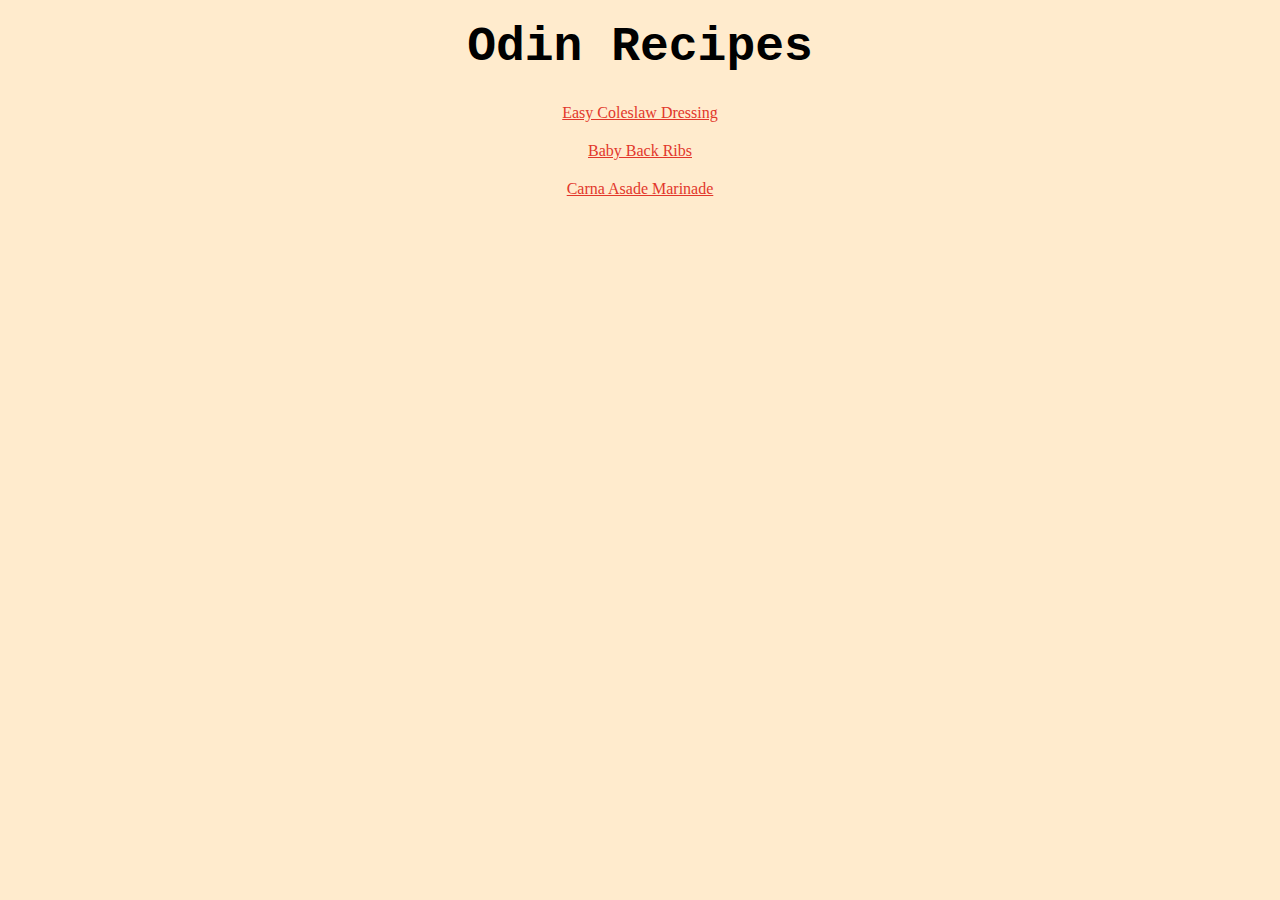
<file: index.html>
<!DOCTYPE html>
<html lang="en">
    <head>
        <link rel="stylesheet" href="./styles.css">
        <meta charset="UTF-8">
        <title>Odin Recipes</title>
    </head>
    <body style="background-color: blanchedalmond;">
        <h1>Odin Recipes</h1>
        <div class="myDiv"><a class="link" href="./recipes/easy_coleslaw_dressing.html">Easy Coleslaw Dressing</a></div>
        <div class="myDiv"><a class="link" href="./recipes/baby_back_ribs.html">Baby Back Ribs</a></div>
        <div class="myDiv"><a class="link" href="./recipes/carna_asade_marinade.html">Carna Asade Marinade</a></div>
    </body>


</html>
</file>
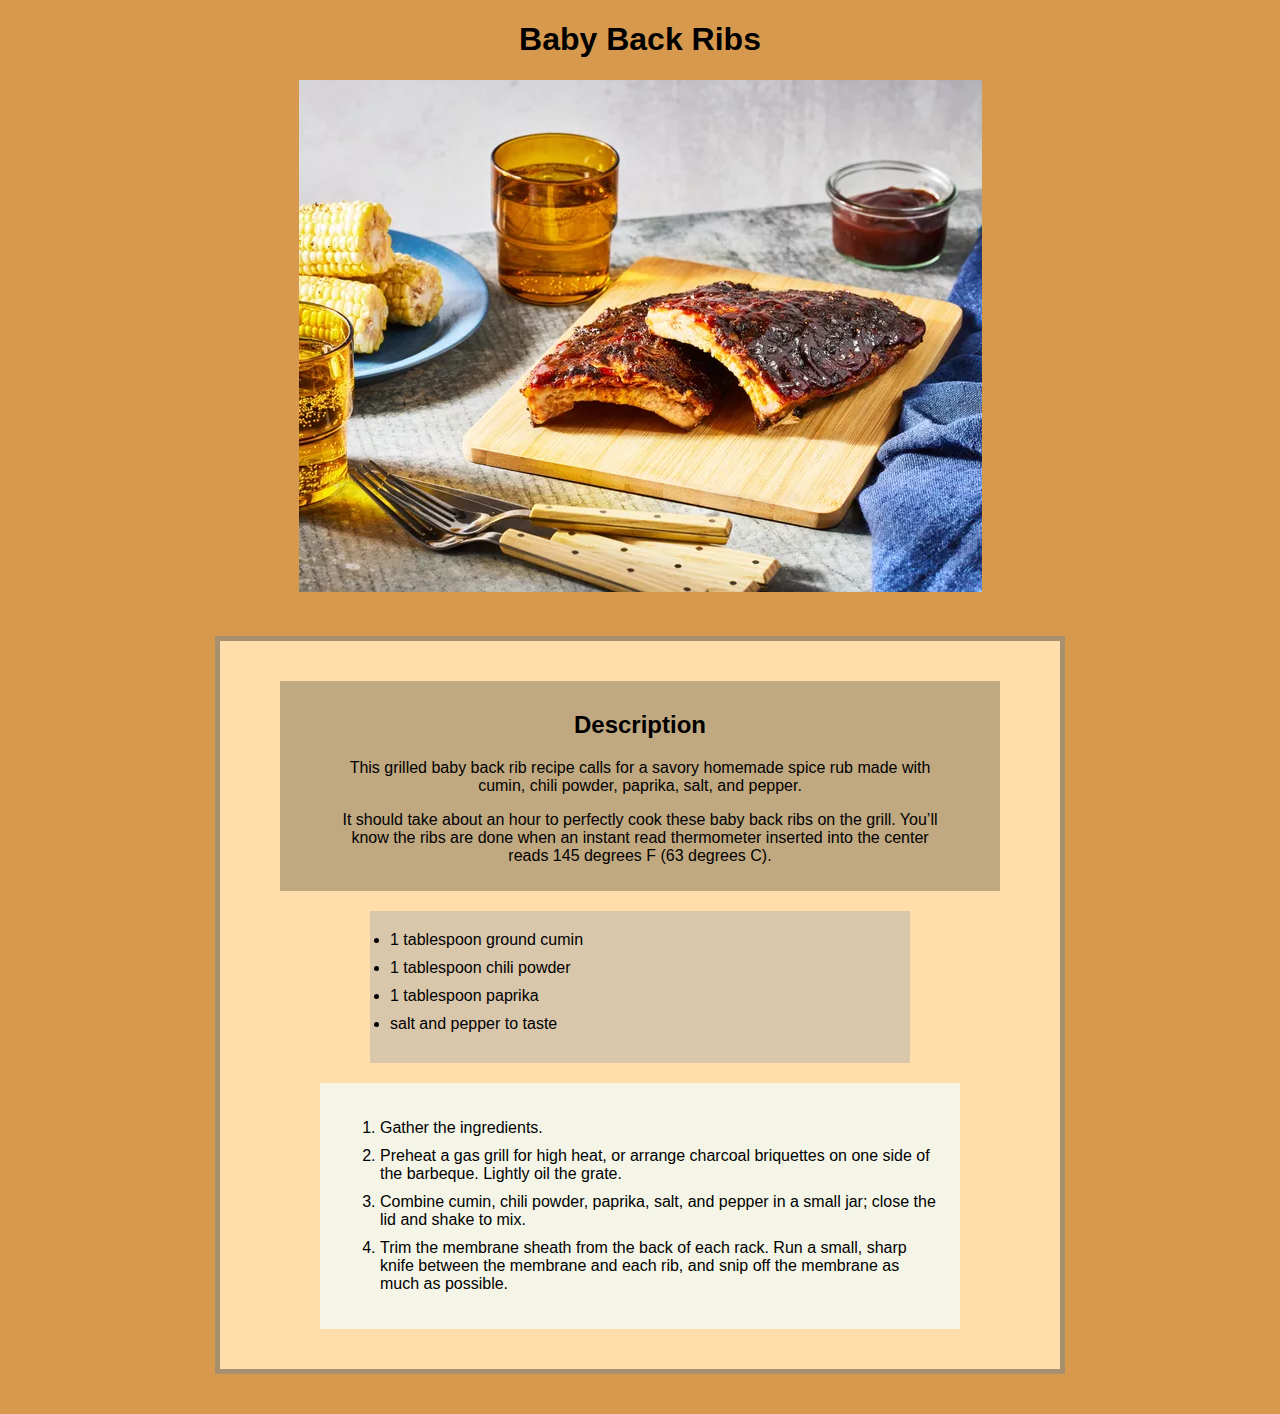
<file: recipes/baby_back_ribs.html>
<!DOCTYPE html>
<html lang="en">
<head>
    <link rel="stylesheet" href="./styles.css">
    <meta charset="UTF-8">
    <title>Baby Back Ribs</title>
</head>
<body>
    <h1>Baby Back Ribs</h1>
    <img src="./baby_back_ribs.webp" alt="Baby Back Ribs picture">
    <div class="center">
        <div class="content">
            <h2>Description</h2>
            <p>This grilled baby back rib recipe calls for a savory homemade spice rub made with cumin, chili powder, paprika, salt, and pepper. </p>
            <p>It should take about an hour to perfectly cook these baby back ribs on the grill. You’ll know the ribs are done when an instant read thermometer inserted into the center reads 145 degrees F (63 degrees C). </p>
        </div>
        <div>
            <ul>
                <li>1 tablespoon ground cumin</li>

                <li>1 tablespoon chili powder</li>

                <li>1 tablespoon paprika</li>

                <li>salt and pepper to taste</li>
            </ul>
        </div>
        <div class="steps">
            <ol>
                <li>Gather the ingredients.</li>

                <li>Preheat a gas grill for high heat, or arrange charcoal briquettes on one side of the barbeque. Lightly oil the grate.</li>

                <li>Combine cumin, chili powder, paprika, salt, and pepper in a small jar; close the lid and shake to mix.</li>

                <li>Trim the membrane sheath from the back of each rack. Run a small, sharp knife between the membrane and each rib, and snip off the membrane as much as possible.</li>
            </ol>
        </div>
    </div>
</body>
</html>
</file>
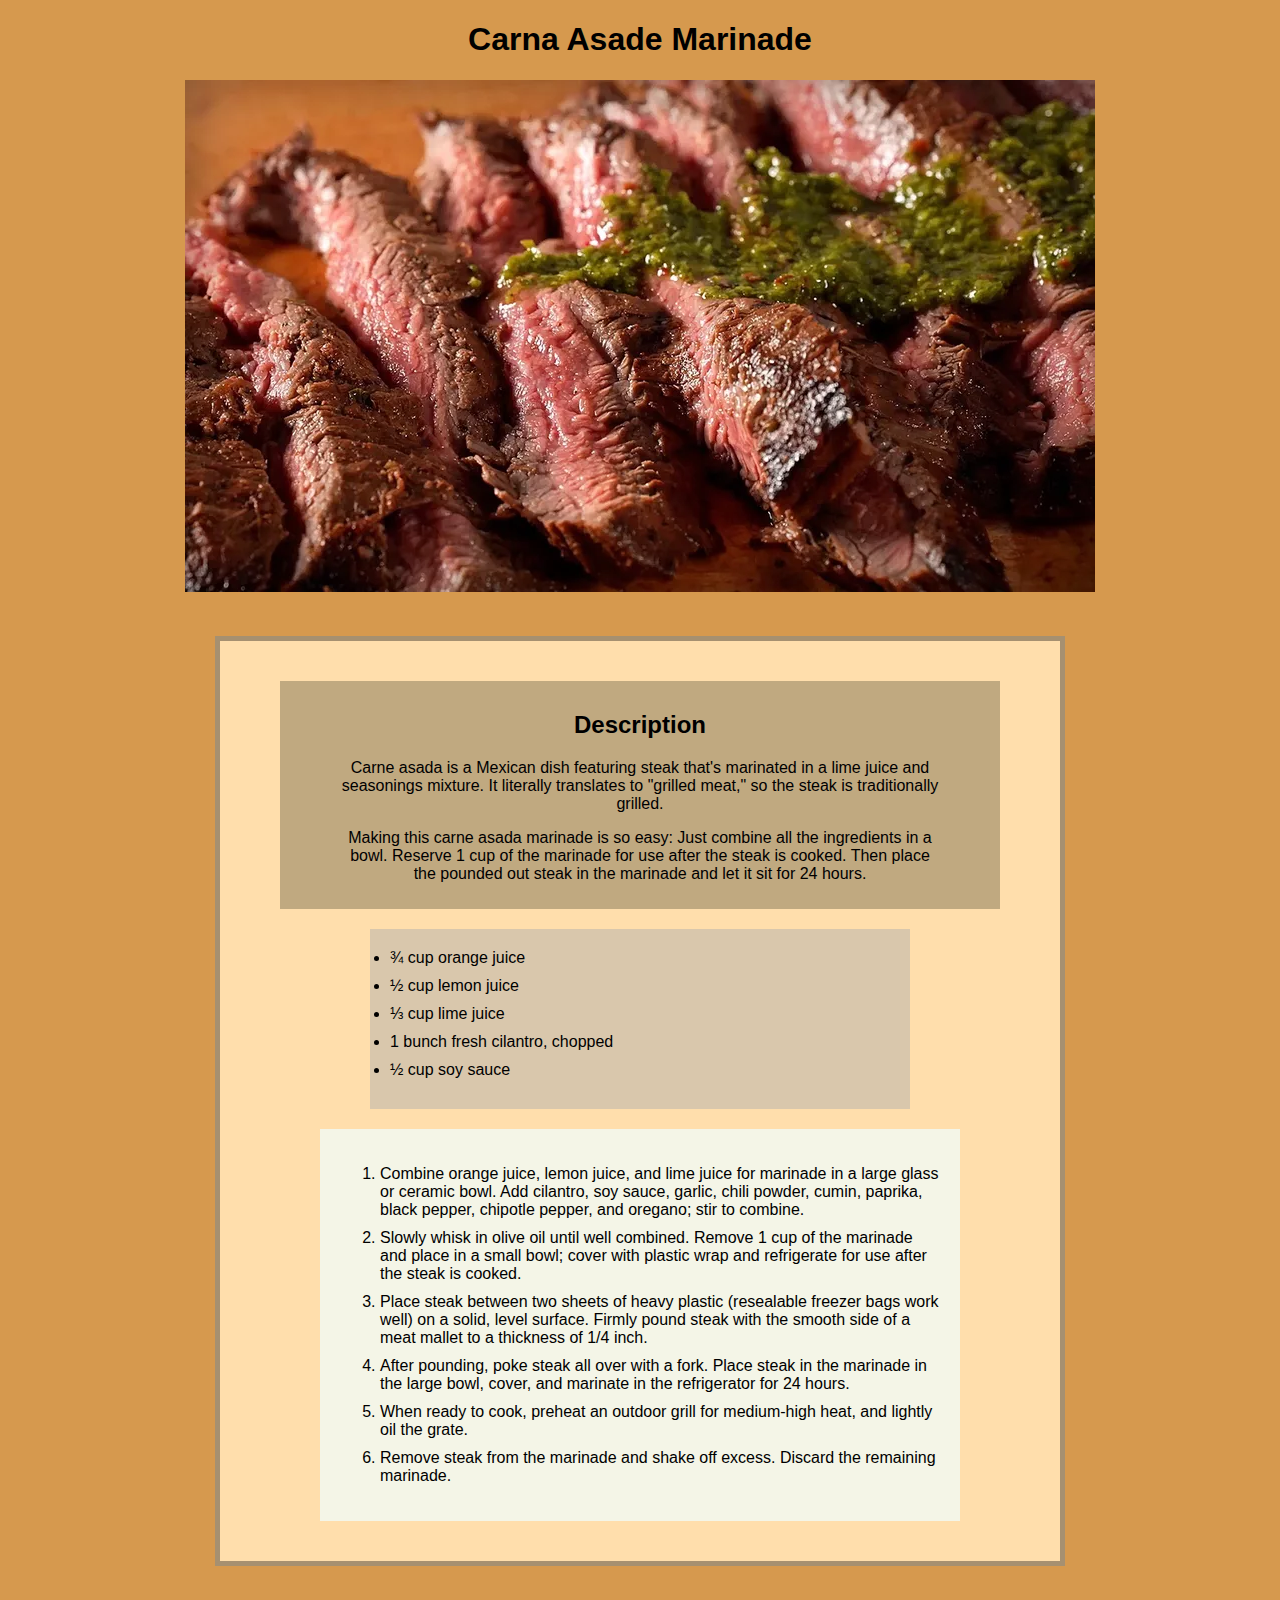
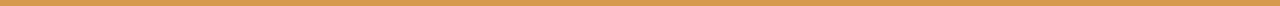
<file: recipes/carna_asade_marinade.html>
<!DOCTYPE html>
<html lang="en">
<head>
    <link rel="stylesheet" href="./styles.css">
    <meta charset="UTF-8">
    <title>Carna Asade Marinade</title>
</head>
<body>
    <h1>Carna Asade Marinade</h1>
    <img src="./carne_asada_marinade.webp" alt="Carna picture">
    <div class="center">
        <div class="content">
            <h2>Description</h2>
            <p>Carne asada is a Mexican dish featuring steak that's marinated in a lime juice and seasonings mixture. It literally translates to "grilled meat," so the steak is traditionally grilled.</p>
            <p>Making this carne asada marinade is so easy: Just combine all the ingredients in a bowl. Reserve 1 cup of the marinade for use after the steak is cooked. Then place the pounded out steak in the marinade and let it sit for 24 hours.</p>
        </div>
        <div>
            <ul>
                <li>¾ cup orange juice</li>

                <li>½ cup lemon juice</li>

                <li>⅓ cup lime juice</li>

                <li>1 bunch fresh cilantro, chopped</li>

                <li>½ cup soy sauce</li>
            </ul>
        </div>
        <div class="steps">
            <ol>
                <li>Combine orange juice, lemon juice, and lime juice for marinade in a large glass or ceramic bowl. Add cilantro, soy sauce, garlic, chili powder, cumin, paprika, black pepper, chipotle pepper, and oregano; stir to combine.</li>

                <li>Slowly whisk in olive oil until well combined. Remove 1 cup of the marinade and place in a small bowl; cover with plastic wrap and refrigerate for use after the steak is cooked.</li>

                <li>Place steak between two sheets of heavy plastic (resealable freezer bags work well) on a solid, level surface. Firmly pound steak with the smooth side of a meat mallet to a thickness of 1/4 inch.</li>

                <li>After pounding, poke steak all over with a fork. Place steak in the marinade in the large bowl, cover, and marinate in the refrigerator for 24 hours.</li>

                <li>When ready to cook, preheat an outdoor grill for medium-high heat, and lightly oil the grate.</li>

                <li>Remove steak from the marinade and shake off excess. Discard the remaining marinade.</li>
            </ol>
        </div>
    </div>
</body>
</html>
</file>
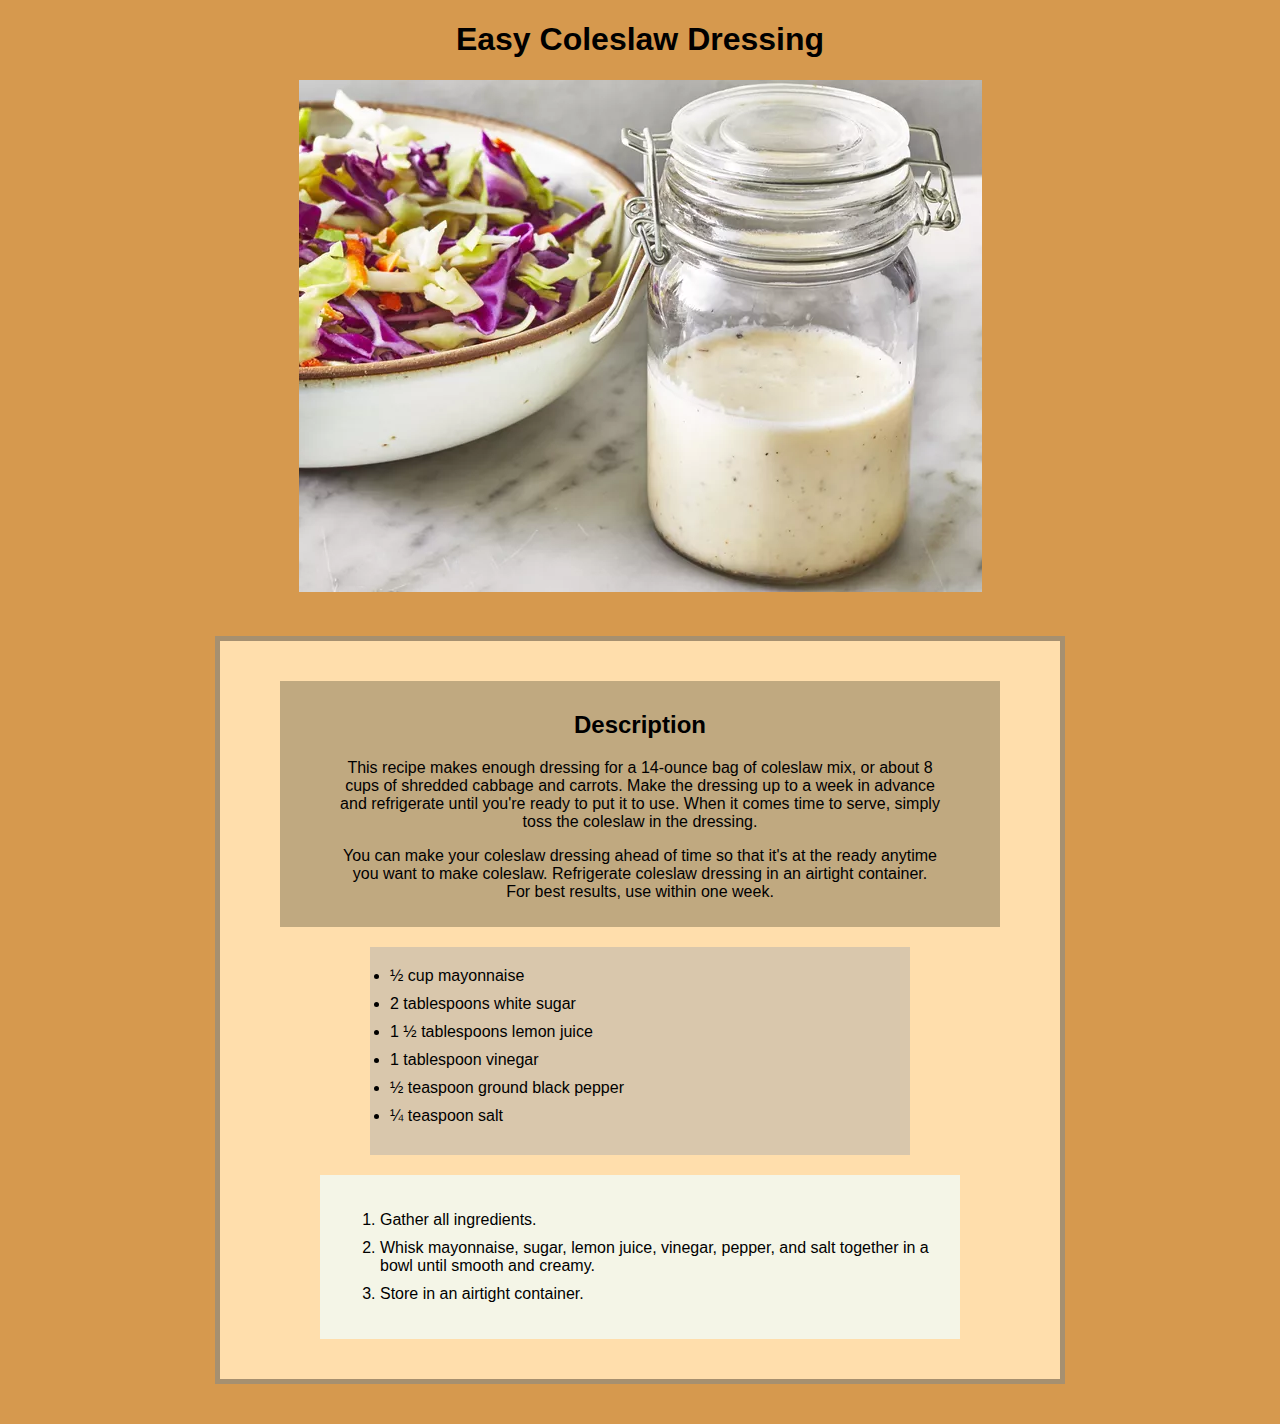
<file: recipes/easy_coleslaw_dressing.html>
<!DOCTYPE html>
<html lang="en">
<head>
    <link rel="stylesheet" href="./styles.css">
    <meta charset="UTF-8">
    <title>Easy Coleslaw Dressing</title>
</head>
<body>
    <h1>Easy Coleslaw Dressing</h1>
    <img src="./easy_c_d_img.webp" alt="finished coleslaw dressing">
    <div class="center">
        <div class="content">
            <h2>Description</h2>
            <p>This recipe makes enough dressing for a 14-ounce bag of coleslaw mix, or about 8 cups of shredded cabbage and carrots. Make the dressing up to a week in advance and refrigerate until you're ready to put it to use. When it comes time to serve, simply toss the coleslaw in the dressing.</p>
            <p>You can make your coleslaw dressing ahead of time so that it's at the ready anytime you want to make coleslaw. Refrigerate coleslaw dressing in an airtight container. For best results, use within one week.</p>
        </div>
        <div>
            <ul>
                <li>½ cup mayonnaise</li>

                <li>2 tablespoons white sugar</li>
                    
                <li>1 ½ tablespoons lemon juice</li>
                    
                <li>1 tablespoon vinegar</li>
                    
                <li>½ teaspoon ground black pepper</li>
                    
                <li>¼ teaspoon salt</li>
            </ul>
        </div>
        <div class="steps">
            <ol>
                <li>Gather all ingredients.</li>

                <li>Whisk mayonnaise, sugar, lemon juice, vinegar, pepper, and salt together in a bowl until smooth and creamy.</li>

                <li>Store in an airtight container.</li>
            </ol>
        </div>
    </div>
</body>
</html>
</file>
<file: styles.css>
h1 {
    font-family: 'Courier New', Courier, monospace;
    text-align: center;
    font-size: 48px;
    margin-top: 20px;
    margin-bottom: 20px;

}
.link {
    padding: 10px;
    color: rgb(226, 55, 43);
}
.myDiv {
    text-align: center;
    padding: 10px;
}
</file>
<file: recipes/styles.css>
body {
    background-color: rgb(214, 153, 78);
    text-align: center;
    font-family: 'Gill Sans', 'Gill Sans MT', Calibri, 'Trebuchet MS', sans-serif;
}
ul{
    text-align: center;
    background-color: rgba(172, 172, 172, 0.459);
    margin: 20px auto;
    padding: 20px;
    width: 500px;
}
li{
    text-align: left;
    margin-bottom: 10px;
}
.steps{
    background-color: rgba(240, 255, 255, 0.705);
    width: 600px;
    margin: 0px auto;
    padding: 20px;
}
.content {
    background-color: rgba(122, 109, 80, 0.473);
    padding: 10px 60px;
    margin: 0px auto;
    width: 600px;
}
.center {
    background-color: rgb(255, 222, 172);
    width: 800px;
    margin: 40px auto;
    padding: 40px 20px;
    border: 5px rgba(0, 0, 0, 0.349) solid;
}
</file>
